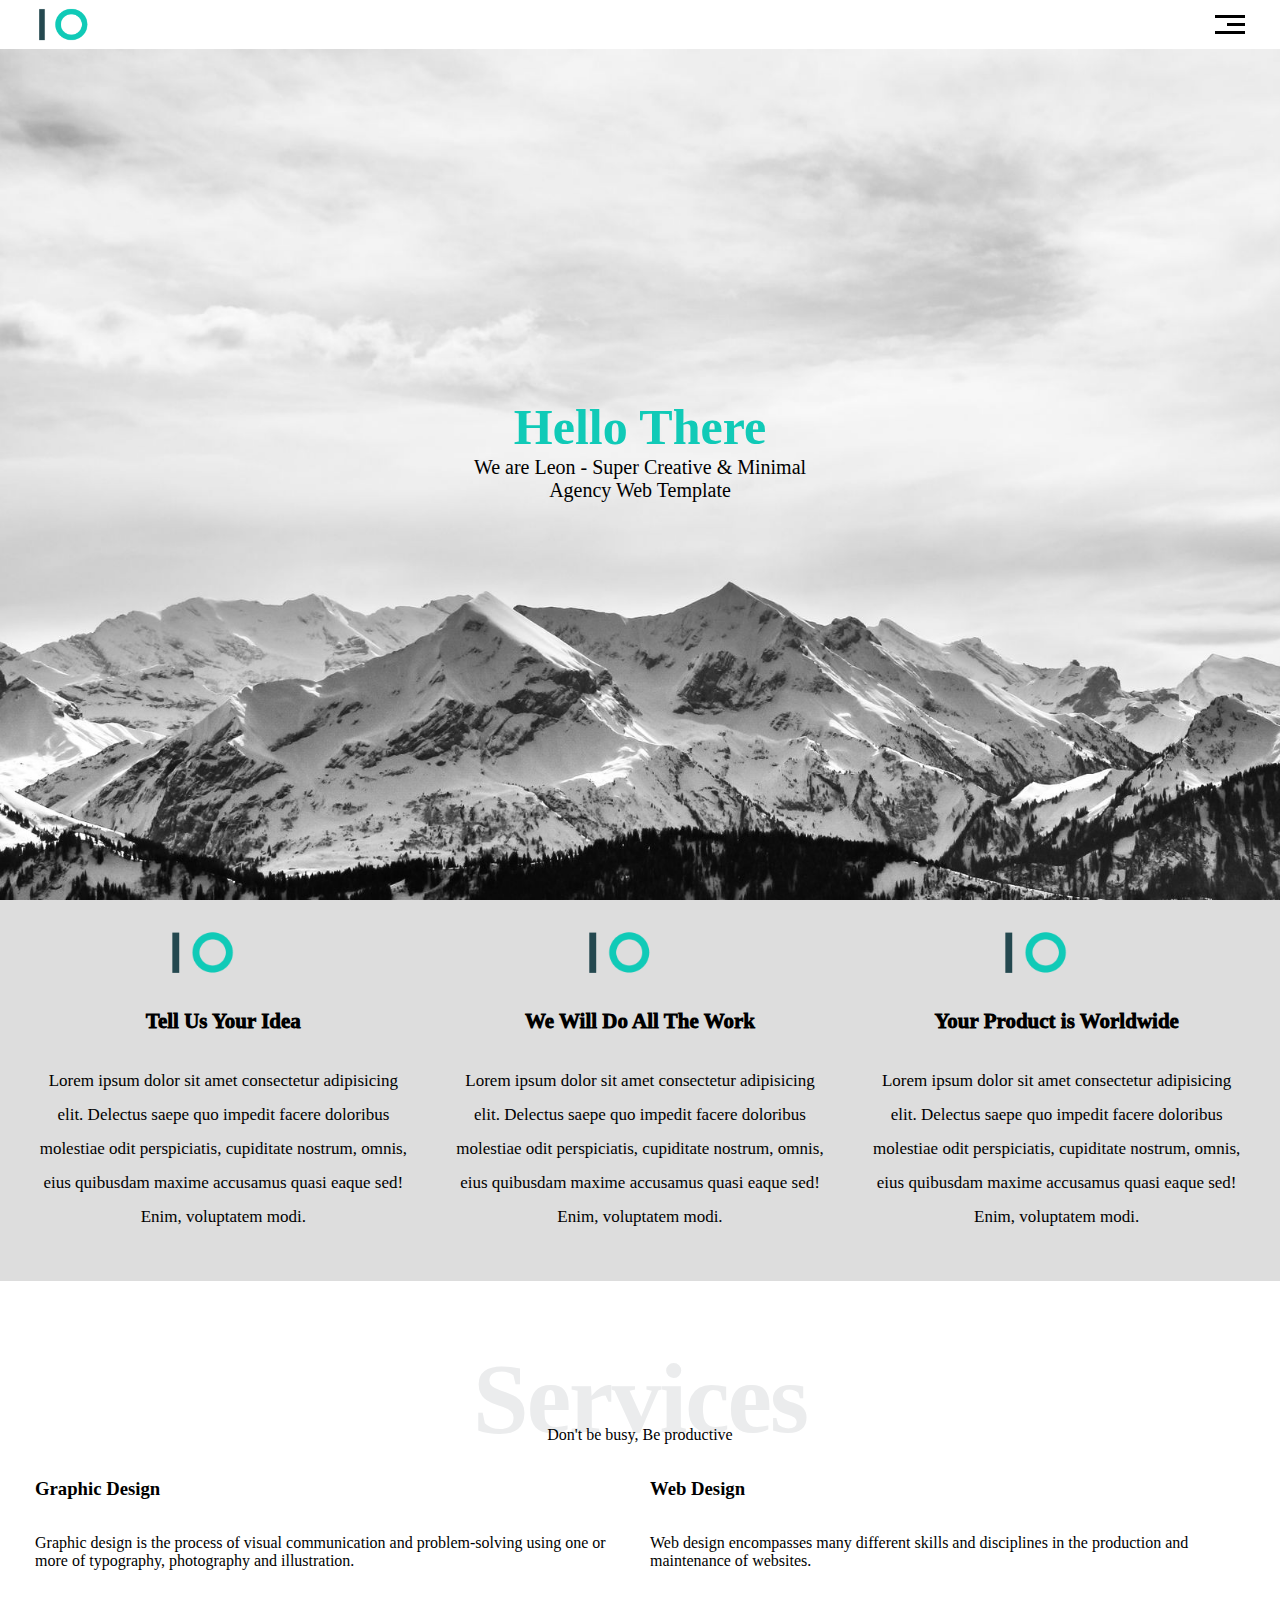
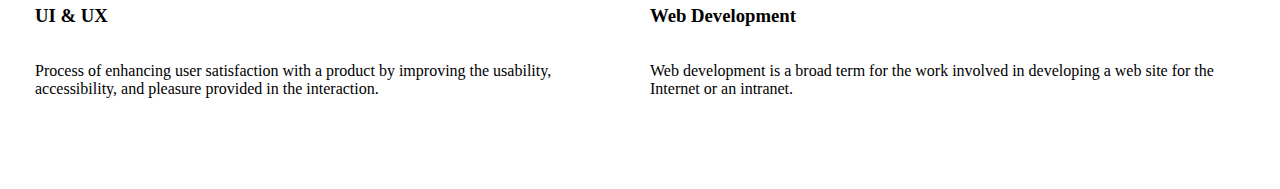
<file: index.html>
<!DOCTYPE html>
<html lang="en">

<head>
    <meta charset="UTF-8">
    <meta http-equiv="X-UA-Compatible" content="IE=edge">
    <meta name="viewport" content="width=device-width, initial-scale=1.0">
    <title>Leon</title>
    <link rel="stylesheet" href="main.css">
    <link rel="icon" href="logo.png">
    <link rel="stylesheet"
        href="https://fonts.googleapis.com/css2?family=Material+Symbols+Outlined:opsz,wght,FILL,GRAD@48,400,0,0" />
</head>

<body>
    <div class="scttp"><span style="font-size: 30px;" class="material-symbols-outlined">
            arrow_upward
        </span>
    </div>
    <div class="header">
        <div class="container">
            <img src="logo.png" class="logo">
            <div class="links">
                <span class="icon">
                    <span></span>
                    <span id="iconspan2"></span>
                    <span></span>
                </span>
                <ul class="list">
                    <li><a href="#services">Services</a></li>
                    <li><a href="">Portfolio</a></li>
                    <li><a href="">About</a></li>
                    <li><a href="">Contact</a></li>
                </ul>
            </div>
        </div>
    </div>
    <div class="landing">
        <div class="intro-text">
            <h1>Hello There</h1>
            <p>We are Leon - Super Creative & Minimal Agency Web Template</p>
        </div>
    </div>
    <div class="features">
        <div class="container">
            <div class="feat">
                <img class="imgfeat" src="logo.png" alt="">
                <h3>Tell Us Your Idea</h3>
                <p>Lorem ipsum dolor sit amet consectetur adipisicing elit. Delectus saepe quo impedit facere doloribus
                    molestiae odit perspiciatis, cupiditate nostrum, omnis, eius quibusdam maxime accusamus quasi eaque
                    sed! Enim, voluptatem modi.
                </p>
            </div>
            <div class="feat">
                <img class="imgfeat" src="logo.png" alt="">
                <h3>We Will Do All The Work</h3>
                <p>Lorem ipsum dolor sit amet consectetur adipisicing elit. Delectus saepe quo impedit facere doloribus
                    molestiae odit perspiciatis, cupiditate nostrum, omnis, eius quibusdam maxime accusamus quasi eaque
                    sed! Enim, voluptatem modi.
                </p>
            </div>
            <div class="feat">
                <img class="imgfeat" src="logo.png" alt="">
                <h3>Your Product is Worldwide</h3>
                <p>Lorem ipsum dolor sit amet consectetur adipisicing elit. Delectus saepe quo impedit facere doloribus
                    molestiae odit perspiciatis, cupiditate nostrum, omnis, eius quibusdam maxime accusamus quasi eaque
                    sed! Enim, voluptatem modi.
                </p>
            </div>
        </div>
    </div>
    <div class="services" id="services">
        <div class="container">
            <h2 class="special-heading">Services</h2>
            <p class="p_1">Don't be busy, Be productive</p>
            <div class="services-content">
                <div class="col">
                    <div class="service">
                        <h3>Graphic Design</h3>
                        <p>Graphic design is the process of visual communication and problem-solving using one or more
                            of typography, photography and illustration.</p>
                    </div>
                    <div class="service">
                        <h3>UI & UX</h3>
                        <p>Process of enhancing user satisfaction with a product by improving the usability,
                            accessibility, and pleasure provided in the interaction.</p>
                    </div>
                </div>
                <div class="col">
                    <div class="service">
                        <h3>Web Design</h3>
                        <p>Web design encompasses many different skills and disciplines in the production and
                            maintenance of websites.</p>
                    </div>
                    <div class="service">
                        <h3>Web Development</h3>
                        <p>Web development is a broad term for the work involved in developing a web site for the
                            Internet or an intranet.
                        </p>
                    </div>
                </div>
                <!-- <div class="col">
                    <img src="services.jpg" alt="">
                </div> -->
            </div>
        </div>
    </div>
</body>
<script src="main.js"></script>

</html>
</file>
<file: main.css>
body {
    margin: 0;
}

:root {
    --main-color: #10cab78c;
    --sec-color: #10cab7;
}

.special-heading {
    color: #ebeced;
    font-size: 100px;
    margin: 0;
    letter-spacing: -2px;
    font-weight: 800;
    text-align: center;
}

/* START Scroll bar */
::-webkit-scrollbar {
    width: 10px;
}

::-webkit-scrollbar-track {
    background-color: #f6f6f6;
}

::-webkit-scrollbar-thumb {
    background-color: var(--main-color, #10cab78c);
    border-radius: 5px;
}

::-webkit-scrollbar-thumb:hover {
    background-color: var(--sec-color, #10cab7);
}

/* END Scroll bar */

/* START SCROLL TO TOP */
.scttp {
    width: 40px;
    height: 35px;
    position: fixed;
    right: 20px;
    bottom: 20px;
    background-color: var(--main-color, #10cab78c);
    text-align: center;
    font-size: 25px;
    cursor: pointer;
    margin: -60px;
    transition: 0.3s;
    border-radius: 8px;
}

.scttp:hover {
    background-color: var(--sec-color, #10cab7);
}

.scttp.show {
    margin: 0;
}

/* END SCROLL TO TOP */

/* start header */
.header {
    padding: 0 35px;
}

.header .container {
    display: flex;
    justify-content: space-between;
    /* width: 720px; */
    height: auto;
    margin: 0 auto;
    align-items: center;
}

.logo {
    width: 90px;
    height: 35px;
    user-select: none;
}

.links {
    position: relative;
}

.icon {
    width: 30px;
    display: flex;
    flex-wrap: wrap;
    justify-content: flex-end;
    margin: 15px 0;
    cursor: pointer;
}

.icon span {
    background-color: black;
}

.icon span:first-child {
    width: 100%;
    height: 3px;
    margin-bottom: 5px;
}

.icon span:nth-child(2) {
    width: 60%;
    height: 3px;
    margin-bottom: 5px;
    transition: 0.3s;
}

.icon span:last-child {
    width: 100%;
    height: 3px;
}

/* .icon:hover span:nth-child(2) {
    width: 100%;
} */

.header .container .links ul {
    list-style: none;
    padding: 0;
    margin: 15px 0;
    position: absolute;
    right: 0;
    width: 200px;
    background-color: #f6f6f6;
    top: 34px;
    display: none;
    transition: 0.3s;
}

.header .container .links ul::before {
    content: "";
    border-width: 10px;
    border-style: solid;
    position: absolute;
    right: 5px;
    top: -20px;
    border-color: transparent transparent #f6f6f6 transparent;
}

.header .container .links ul li a {
    display: block;
    text-decoration: none;
    padding: 15px;
    transition: 0.3s;
}

.header .container .links ul li:not(:last-child) a {
    border-bottom: solid 1px #ddd;
}

/* .header .container .links:hover ul {
    display: block;
} */

.header .container .links ul li a:hover {
    margin-left: 5px;
}

@media (max-width: 750px) {
    /* .header .container {
        width: unset;
        margin: auto 50px;
    } */

    .header .container .links ul {
        width: 150px;
    }
}

/* End header */

/* Start landing */
.landing {
    background-image: url(landing.jpg);
    background-size: cover;
    height: calc(100vh - 49px);
    background-repeat: no-repeat;
}

.intro-text {
    margin: 0;
    position: absolute;
    left: 50%;
    top: 50%;
    transform: translate(-50%, -50%);
    text-align: center;
    width: 350px;
    max-width: 100%;
}

.landing .intro-text h1 {
    font-size: 50px;
    color: var(--sec-color, #10cab7);
    margin: 0;
}

.landing .intro-text p {
    margin: 0;
    font-size: 20px;
}

/* End landing */
/* Start features */
.features {
    background-color: #ddd;
    padding: 30px 35px;
}

.features .container {
    display: grid;
    grid-template-columns: repeat(auto-fill, minmax(300px, 1fr));
    grid-gap: 40px;
}

.features .container .feat {
    text-align: center;
}

.features .container .feat h3 {
    font-weight: 1000;
    margin: 30px 0;
    font-size: 21px;
}

.features .container .feat p {
    line-height: 2;
    font-size: 17px;
}

.features .container .feat .imgfeat {
    width: auto;
    user-select: none;
    height: 45px;
}

/* End features */

/* Start services */
.services {
    padding: 60px 35px;
}

.services .container .p_1 {
    text-align: center;
    font-size: 16px;
    margin: -30px 0 0;
}

.services .container .services-content {
    display: grid;
    grid-template-columns: repeat(auto-fill, minmax(300px, 1fr));
    grid-gap: 0 20px;
    margin: 15px 0;
    align-items: center;
}

.services .container .services-content .col .service {
    display: flex;
    flex-direction: column;
}

@media (max-width:550px) {
    .special-heading {
        font-size: 80px;
    }

    .services .container .p_1 {
        margin: -25px 0 0;
    }
}

@media (max-width: 767px) {
    .services .container .services-content .col .service {
        text-align: center;
    }
}

@media (min-width: 700px) {
    .services .container .services-content {
        grid-template-columns: repeat(2, minmax(300px, 1fr));
    }
}

/* End services */
</file>
